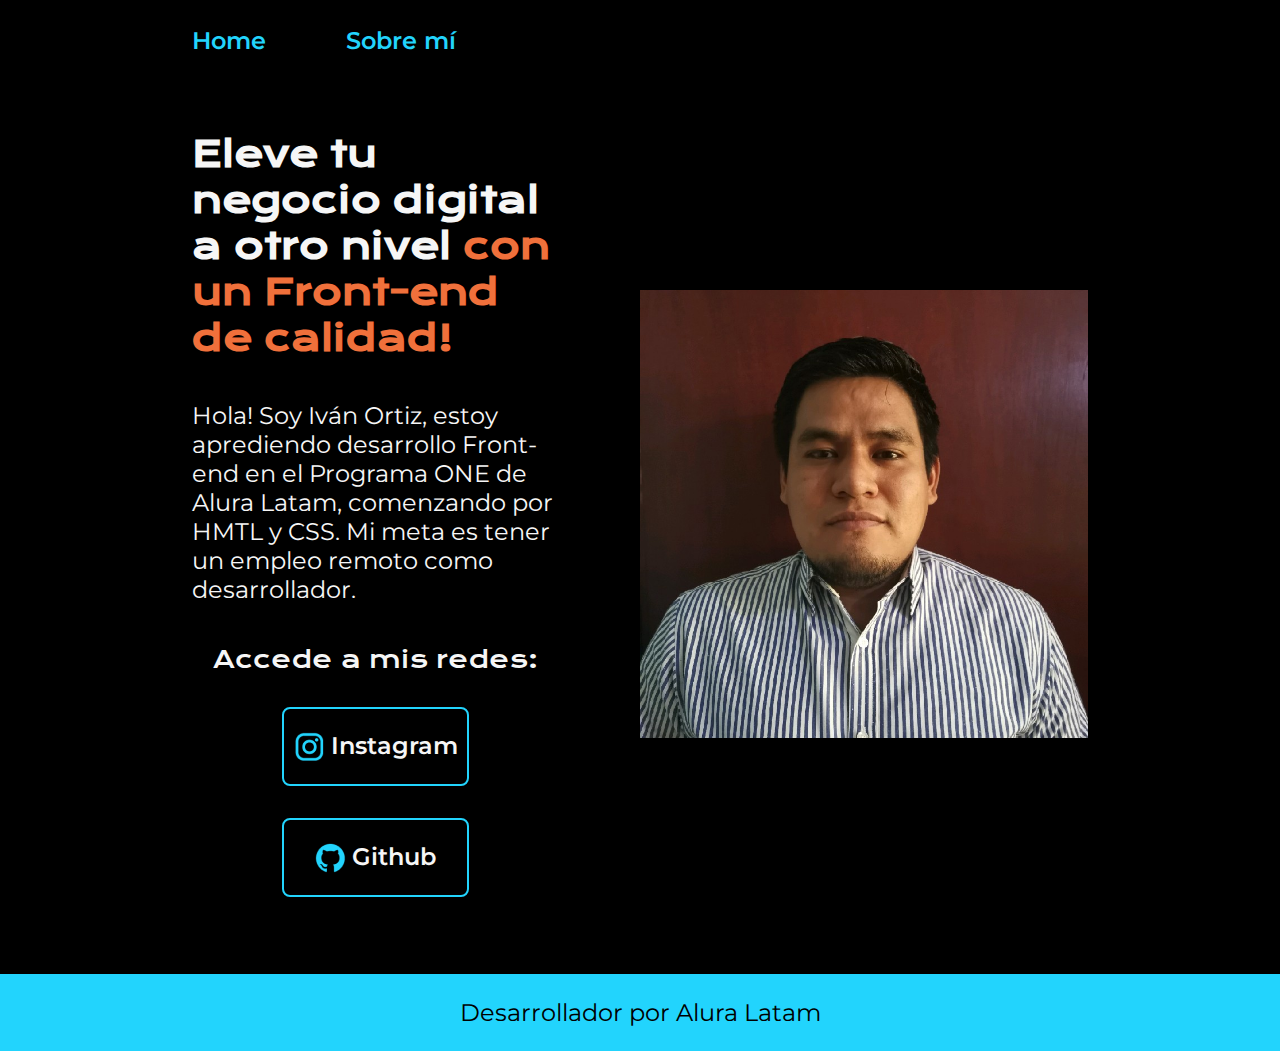
<file: index.html>
<!DOCTYPE html>
<html lang="es-mx">
<head>
    <meta charset="UTF-8">
    <meta name="viewport" content="width=device-width, initial-scale=1.0">
    <title>Portafolio</title>
    <link rel="stylesheet" href="./styles/style.css">
</head>
<body>
    <header class="header">
        <nav class="header__menu">
            <a class="header__menu__link" href="index.html">Home</a>
            <a class="header__menu__link" href="about.html">Sobre mí</a>
        </nav>
    </header>
    <main class="presentacion">
        <section class="presentacion__contenido">
            <h1 class="presentacion__contenido__titulo">
            Eleve tu negocio digital a otro nivel <strong class="titulo-destaque">con un Front-end de calidad!</strong>
        </h1>
        <p class="presentacion__contenido__texto">
            Hola! Soy Iván Ortiz, estoy aprediendo desarrollo Front-end en el Programa ONE de Alura Latam, comenzando por HMTL y CSS.
            Mi meta es tener un empleo remoto como desarrollador.
        </p>
        <div class="presentacion__enlaces">
            <h2 class="presentacion__enlaces_subtitulo">Accede a mis redes:</h2>
            <a class="presentacion__enlaces__link" href="https://www.instagram.com/">
                <img src="./assets/instagram.png" alt="Icono de Instagram">
                Instagram</a>
            <a class="presentacion__enlaces__link" href="https://github.com/">
                <img src="./assets/github.png" alt="Icono de Github">
                Github</a>
        </div>
        </section>
        <img class="presentacion__imagen" src="./assets/CV.jpeg" alt="FOTO de CV" >
    </main>
    <footer class="footer">
        <p>Desarrollador por Alura Latam</p>
    </footer>
</body>
</html>
</file>
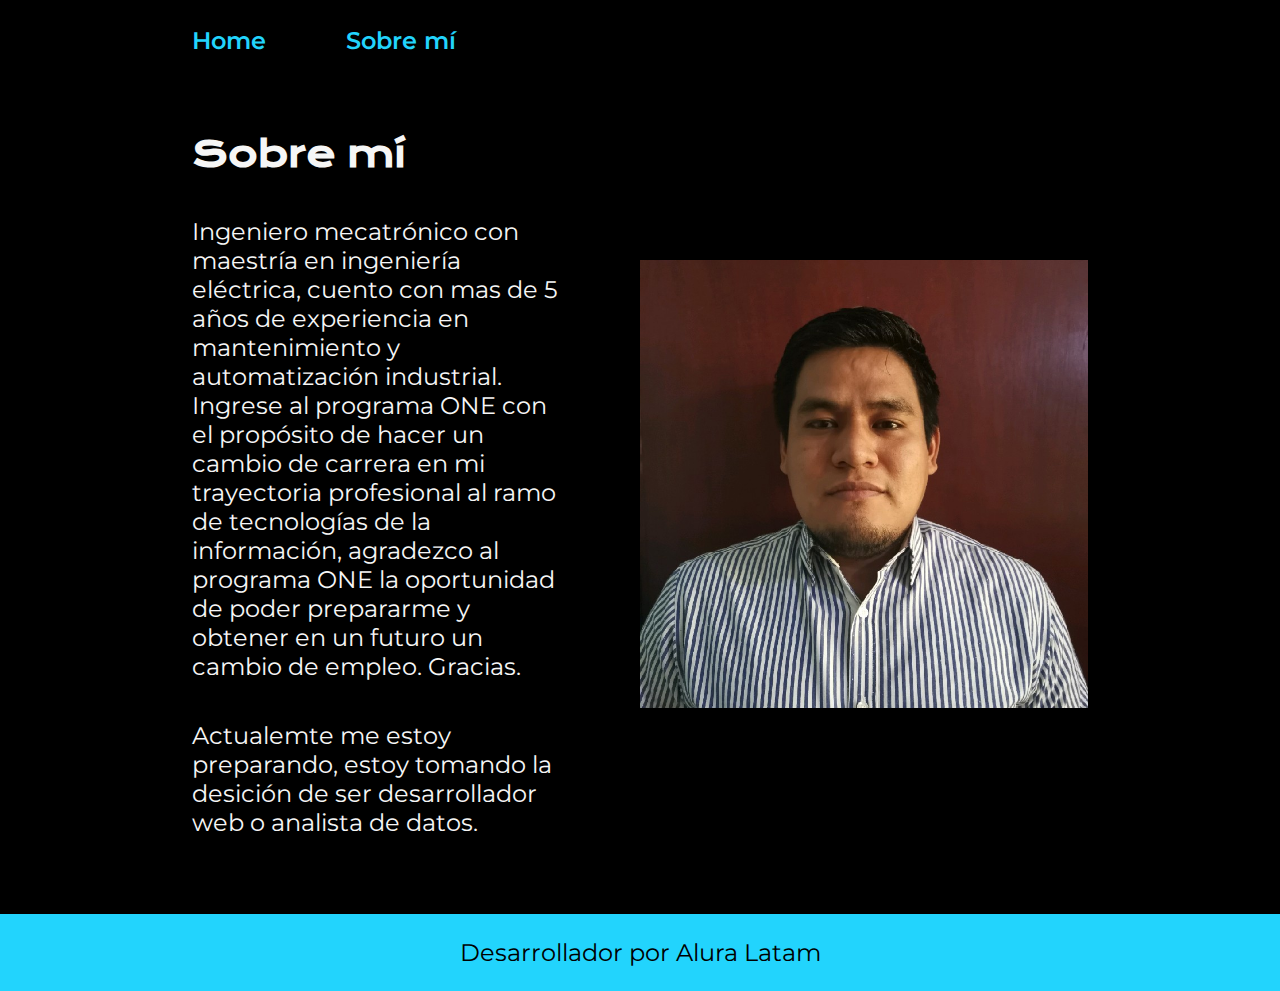
<file: about.html>
<!DOCTYPE html>
<html lang="es-mx">
<head>
    <meta charset="UTF-8">
    <meta name="viewport" content="width=device-width, initial-scale=1.0">
    <link rel="stylesheet" href="./styles/style.css">
    <title>Sobre mí</title>
</head>
<body>
    <header class="header">
        <nav class="header__menu">
            <a class="header__menu__link" href="index.html">Home</a>
            <a class="header__menu__link" href="about.html">Sobre mí</a>
        </nav>
    </header>
    <main class="presentacion">
        <section class="presentacion__contenido">
            <h1 class="presentacion__contenido__titulo">Sobre mí</h1>
            <p class="presentacion__contenido__texto">
                Ingeniero mecatrónico con maestría en ingeniería eléctrica,
                cuento con mas de 5 años de experiencia en mantenimiento y automatización industrial.
                Ingrese al programa ONE con el propósito de hacer un cambio
                de carrera en mi trayectoria profesional al ramo de tecnologías de la información, 
                agradezco al programa ONE la oportunidad de poder prepararme y obtener en un futuro un cambio de empleo. 
                Gracias.
            </p>
            <p class="presentacion__contenido__texto">
                Actualemte me estoy preparando, estoy tomando la desición de ser desarrollador web o analista de datos.
            </p>
        </section>
        <img class="presentacion__imagen" src="./assets/CV.jpeg" alt="FOTO de CV">
    </main>
    <footer class="footer">
        <p>Desarrollador por Alura Latam</p>
    </footer>
</body>
</html>
</file>
<file: styles/style.css>
/* Para importar fonts de Google Fonts */
@import url('https://fonts.googleapis.com/css2?family=Krona+One&display=swap');
@import url('https://fonts.googleapis.com/css2?family=Krona+One&family=Montserrat:ital,wght@0,100..900;1,100..900&display=swap');

/*:root es usado para declarar variables en CSS.
Las variables nos ayudan a realizar una actualizacion mas practica de nuestro sitio. */
:root{
    --color-primario: #000000;
    --color-secundario: #f6f6f6;
    --color-terciario: #22D4FD;
    --color-cuaternario:#F0703B;
    --color-hover: #272727;

    --fuente-montserrat: "Montserrat", sans-serif;
    --fuente-krona: "Krona One", sans-serif;
}

*{
    padding: 0;
    margin: 0;
}

body{
    background-color: var(--color-primario);
    color: var(--color-secundario);
    box-sizing: border-box;
}

.header{
    padding: 2% 0% 0% 15%;
}

.header__menu{
    display: flex;
    gap: 80px;
}

.header__menu__link{
    font-family: var(--fuente-montserrat);
    font-size: 1.5rem;
    font-weight: 600;
    color: var(--color-terciario);
    text-decoration: none;
}

.titulo-destaque{
    color: var(--color-cuaternario);
}

.presentacion{
    display: flex;
    align-items: center;
    padding: 6% 15%;
    justify-content: space-between;
    gap: 82px;
}

.presentacion__contenido{
    width: 50%;
    display: flex;
    flex-direction: column;
    gap:40px;
}

.presentacion__contenido__titulo{
    font-size: 2.25rem;
    font-family: var(--fuente-krona);
}

.presentacion__contenido__texto{
    font-size: 1.5rem;
    font-family: "Montserrat", sans-serif;
}

.presentacion__contenido__texto:hover{
    background-color: var(--color-cuaternario);
}

.presentacion__enlaces{
    display: flex;
    justify-content: space-between;
    flex-direction: column;
    align-items: center;
    gap: 32px;
}

.presentacion__enlaces_subtitulo{
    font-family: var(--fuente-krona);
    font-size: 1.5rem;
    font-weight: 400;
}

.presentacion__enlaces__link{
    width: 50%;
    text-align: center;
    padding: 21.5px 0px;
    border-radius: 8px;
    font-family: var(--fuente-montserrat);
    font-size: 1.5rem;
    font-weight: 600;
    text-decoration: none;
    color: var(--color-secundario);
    border: 2px solid var(--color-terciario);
    display: flex;
    justify-content: center;
    gap: 5px;
}

.presentacion__enlaces__link:hover{
    background-color: var(--color-hover);
}

.presentacion__imagen{
    width: 50%;
}

.footer{
    background-color: var(--color-terciario);
    padding: 24px;
    color: var(--color-primario);
    text-align: center;
    font-family: var(--fuente-montserrat);
    font-size: 1.5rem;
    font-weight: 400;
}

@media (max-width:1200px){

    .header{
        padding: 10%;
    }

    .header__menu{
        justify-content: center;
    }

    .presentacion{
        flex-direction: column-reverse;
        padding: 5%;
    }

    .presentacion__contenido{
        width: auto;
    }
}
</file>
